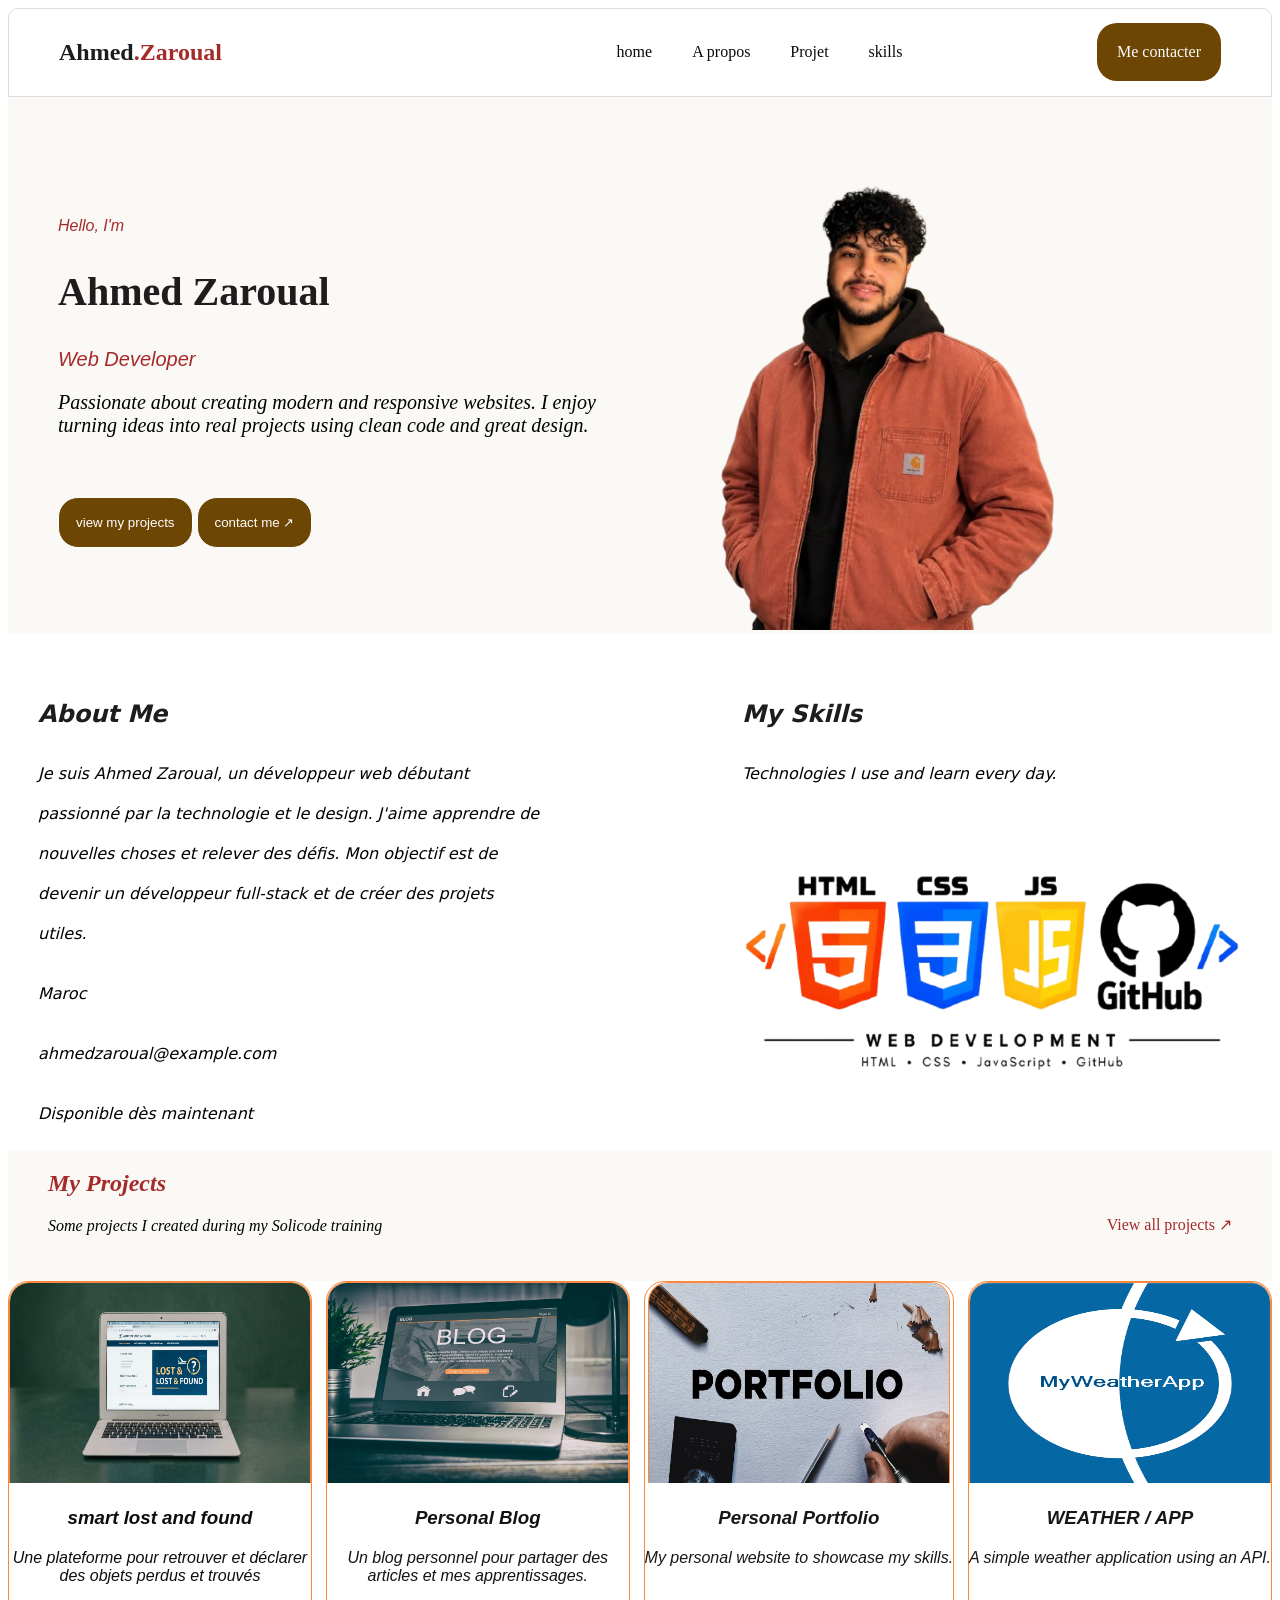
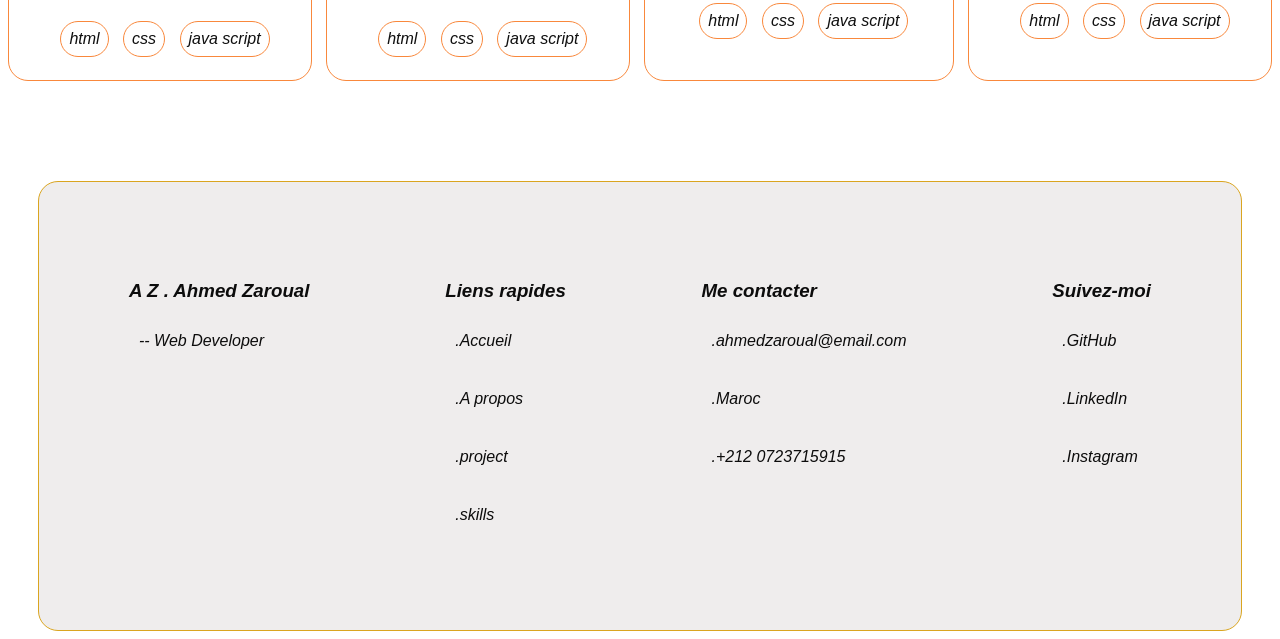
<file: session-03/index.html>
<!DOCTYPE html>
<html lang="fr">
<head>
    <meta charset="UTF-8">
    <meta name="viewport" content="width=device-width, initial-scale=1.0">
    <title>Ahmed Zaroual | Portfolio</title>
    <link rel="stylesheet" href="style.css">
</head>
<body>
<header>
    <h2>Ahmed<span>.Zaroual</span></h2>
        <nav class="navbar">
            <a href="#home">home</a>
            <a href="#A propos">A propos</a>
            <a href="#Projet">Projet</a>
            <a href="#skills">skills</a>
        </nav>
        <a class="lien" href="#Me contacter">Me contacter</a>
    </header>

    <main>
        <div class="hero">
            <div class="contenu1">
        <span> Hello, I'm</span>
        <h2>Ahmed Zaroual</h2>
        <span class="sp1">Web Developer</span>
        <p>Passionate about creating modern and responsive websites. I enjoy<br> turning ideas into real projects using clean code and great design.</p>
        <button>view my projects</button>
        <button>contact me ↗</button>
           </div>
           <div class="image1">
            <img src="image1.png" alt="">
           </div>
        </div>

        <div class="contenu2">
            <div class="contenu3">
                <h2>About Me</h2>
                <p>Je suis Ahmed Zaroual, un développeur web débutant passionné par la technologie et le design. J'aime apprendre de nouvelles choses et relever des défis. Mon objectif est de devenir un développeur full-stack et de créer des projets utiles.</p>
                <p>Maroc</p>
                <p>ahmedzaroual@example.com</p>
                <p>Disponible dès maintenant</p>
            </div>
            <div class="contenu4">
                <h2>My Skills</h2>
                <p>Technologies I use and learn every day.</p>
                <img src="photo (2).png" alt="">
            </div>
        </div>
        <section class="cont">
            <div class="contenu5">
                <div class="contenu6">
                    <h2>My Projects</h2>
                    <p>Some projects I created during my Solicode training</p>
                    </div>
                    <div class="contenu7">
                        <span>View all projects ↗</span>
                    </div> 
            </div>
             <div class="card">
            <div class="card1">
                <img src="image1.jpeg" alt="">
                <h3>smart lost and found</h3>
                <p>Une plateforme pour retrouver et déclarer <br>des objets perdus et trouvés</p>
                <span>html</span>
                <span>css</span>
                <span>java script</span>
            </div>
            <div class="card2">
                <img src="image2.webp" alt="">
                <h3>Personal Blog</h3>
                <p>Un blog personnel pour partager des <br>articles et mes apprentissages.</p>
                <span>html</span>
                <span>css</span>
                <span>java script</span>
            </div>
            <div class="card3">
                <img src="image3.jpg" alt="">
                <h3>Personal Portfolio</h3>
                <p>My personal website to showcase my skills.</p>
                <span>html</span>
                <span>css</span>
                <span>java script</span>
            </div>
            <div class="card4">
                <img src="image4.png" alt="">
                <h3>WEATHER / APP</h3>
                <p>A simple weather application using an API.</p>
                <span>html</span>
                <span>css</span>
                <span>java script</span>
            </div>
        </div>
        </section>
    </main>
     <footer>
        <div class="footer">
            <div class="footer-box">
                <h3>A Z . Ahmed Zaroual </h3>
                <p>-- Web Developer</p>
            </div>
            <div class="footer-box">
                <h3>Liens rapides</h3>
                <p>.Accueil</p>
                <p>.A propos</p>
                <p>.project</p>
                <p>.skills</p>
            </div>
            <div class="footer-box">
                <h3>Me contacter</h3>
                <p>.ahmedzaroual@email.com</p>
                <p>.Maroc</p>
                <p>.+212 0723715915</p>

            </div>
            <div class="footer-box">
                <h3>Suivez-moi</h3>
                <p>.GitHub</p>
                <p>.LinkedIn</p>
                <p>.Instagram</p>
            </div>
        </div>
    </footer>

</body>
</html>
</file>
<file: session-03/style.css>
header {
     display: flex;
     align-items: center;
     padding: 10px 50px;
     justify-content: space-between;
     
     border: 1px solid rgb(223, 221, 221);
     border-radius: 10px 10px 0px 0px;
 }
 h2 {
     color: rgb(30, 28, 28);
 }
 .lien {
     background-color: rgb(109, 70, 3);
     color: rgb(252, 251, 251);
     text-decoration: none;
     border-radius: 20px;
     padding: 20px;
 }
 .lien1 {
     margin-left: 200px;
     text-decoration: none;
 }
 .navbar {
     gap: 40px;
     display: flex;
     margin-left: 200px;
 }
 .navbar a {
     text-decoration: none;
     color: rgb(12, 9, 9);
 }
 span {
     color:brown;
 }
 .hero{
    display: flex;
    /* background-color: rgb(253, 245, 235); */
     background-color: #FAF9F6;
    
 }
 .contenu1 {
margin-top: 120px;
margin-left: 50px;
 }
 .contenu1 span{
    color: brown;
    font-family: 'Segoe UI', Tahoma, Geneva, Verdana, sans-serif;
    font-style: italic;
 }
 .sp1{
    /* font-size: 40px;
    font-family:'Gill Sans', 'Gill Sans MT', Calibri, 'Trebuchet MS', sans-serif;
    font-style:oblique; */
    font-size: 20px;
 }
 .contenu1 h2{
    font-size: 40px;
 }
 .contenu1 p{
    font-size: 20px;
    font-family: Georgia, 'Times New Roman', Times, serif;
    font-style:oblique;
 }
.contenu1 button{
 background-color: rgb(109, 70, 3);
   margin-top: 40px;
    border-radius: 20px;
    border: 1px solid white;
    color: white;
    padding: 17px;

}
.image1 img{
    width: 400px;
    overflow: hidden;
    margin-left: 70px;
    
}
.contenu2{
    display: flex;
    gap: 200px;
    margin-top: 40px;
    margin-left: 30px;
    margin-right: 30px; 
    line-height: 40px;  
}
.contenu3{
   font-family: system-ui, -apple-system, BlinkMacSystemFont, 'Segoe UI', Roboto, Oxygen, Ubuntu, Cantarell, 'Open Sans', 'Helvetica Neue', sans-serif;
   font-style: italic;
}
.contenu4{
   font-family: system-ui, -apple-system, BlinkMacSystemFont, 'Segoe UI', Roboto, Oxygen, Ubuntu, Cantarell, 'Open Sans', 'Helvetica Neue', sans-serif;
   font-style: italic;
}

.contenu4 img{
    width: 500px;
    height: 300px;
    border-radius: 20px;
    
}
.contenu5{
    display: flex;
    justify-content: space-between;
     
}
.contenu6{
   margin-left: 40px;
}
.contenu6 h2 {
   color: brown;
   font-family: Georgia, 'Times New Roman', Times, serif;
   font-style: italic;
}
.contenu6 p{
   font-family: Georgia, 'Times New Roman', Times, serif;
   font-style: italic;
   
}
.cont{
   background-color: #FAF9F6;
}
.contenu7{
    margin-top: 65px;
    margin-right: 40px;
}
.contenu7 span{
    color: brown;
}
 .card {
     display: flex;
     justify-content: space-between;
     margin-top: 30px;
     /* margin-left: 30px;
     margin-right: 100px; */
     height: 400px;
     gap: 10px;
     background-color: white;
     
     
 }
 .card h3 , p{
    margin-top: 20px;
 }
  .card1 img {
    width: 300px;
    overflow: hidden;
    border: 1px solid rgb(249, 136, 60);
    border-radius: 20px 20px 0px 0px; 
    border-bottom: none;
    height: 200px;
 }
  .card1:hover{
    transform: translateY(-3px);
 }
 .card2 img {
      width: 300px;
      border: 1px solid rgb(249, 136, 60);
    border-radius: 20px 20px 0px 0px;
    border-bottom: none;
    height: 200px;
 }
  .card2:hover{
    transform: translateY(-3px);
 }
 .card3 img {
     width: 300px;
  border: 1px solid rgb(249, 136, 60);
    border-radius: 20px 20px 0px 0px;
    border-bottom: none;
    height: 200px;
 }
  .card3:hover{
    transform: translateY(-3px);
 }
 .card4 img {
   width: 300px;
  border: 1px solid rgb(249, 136, 60);
    border-radius: 20px 20px 0px 0px;
    border-bottom: none;
    height: 200px;
 }
  .card4:hover{
    transform: translateY(-3px);
 }
 .card1 {
    color: rgb(14, 13, 13);
    text-align: center;
    font-family: 'Gill Sans', 'Gill Sans MT', Calibri, 'Trebuchet MS', sans-serif;
    font-style: italic;
    border: 1px solid rgb(249, 136, 60);
    border-radius: 20px ;
    
   
 }
 .card2 {
    color: rgb(19, 19, 19);
    text-align: center;
    font-family: 'Gill Sans', 'Gill Sans MT', Calibri, 'Trebuchet MS', sans-serif;
    font-style: italic;
   border: 1px solid rgb(249, 136, 60);
    border-radius: 20px ;
 }
 .card3 {
    color: rgb(24, 22, 22);
    text-align: center;
    font-family: 'Gill Sans', 'Gill Sans MT', Calibri, 'Trebuchet MS', sans-serif;
    font-style: italic;
  border: 1px solid rgb(249, 136, 60);
    border-radius: 20px ;
 }
 .card4 {
    color: rgb(24, 22, 22);
    text-align: center;
    font-family: 'Gill Sans', 'Gill Sans MT', Calibri, 'Trebuchet MS', sans-serif;
    font-style: italic;
    border: 1px solid rgb(249, 136, 60);
    border-radius: 20px ;
 }
 .card span{
  border: 1px solid rgb(249, 136, 60);
    color: rgb(16, 16, 16);
    border-radius: 20px;
    padding: 8px;
    margin-left: 10px;  
    display: inline-block;
    margin-top: 20px;
 }
  .footer{
    display: flex;
    justify-content: space-between;
    margin-top: 100px;
   border-radius: 20px;
    color:rgb(12, 12, 12);
    background-color: #efeded;
    font-family:'Gill Sans', 'Gill Sans MT', Calibri, 'Trebuchet MS', sans-serif;
    font-style: italic;
    padding: 40px 40px 80px 40px;
    border: 1px solid goldenrod;
    margin-left: 30px;
    margin-right: 30px;
 }
 .footer:hover{
    transform: translateY(-3px);
}
 .footer-box{
    margin-top: 40px;
    margin-left: 50px;
    margin-right: 50px; 
 }
 .footer-box:hover{
    transform: translateY(-3px); 
}
 .footer-box p{
    padding: 10px;
 }
</file>
